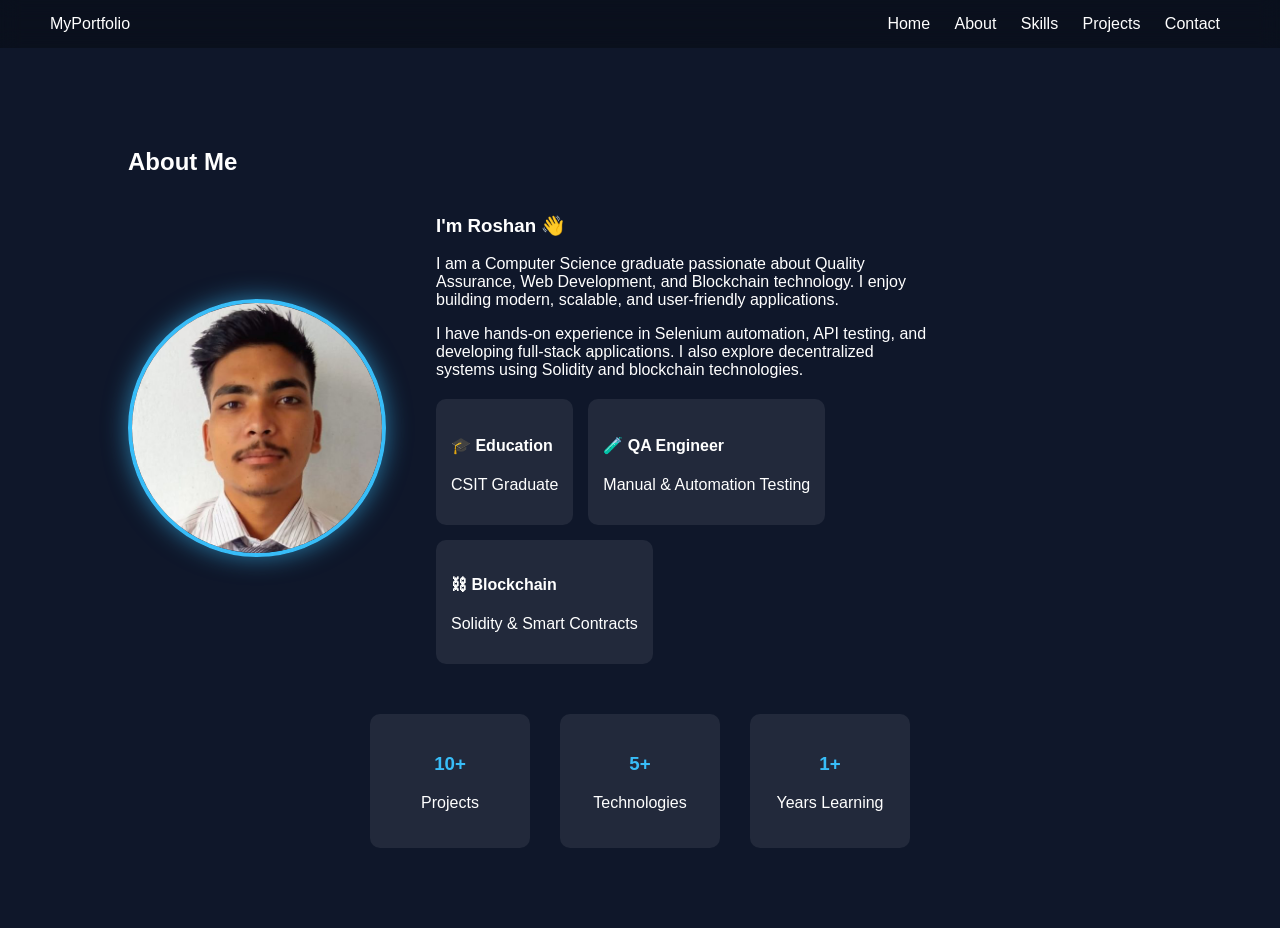
<file: about.html>
<!DOCTYPE html>
<html>
<head>
  <title>About</title>
  <link rel="stylesheet" href="css/style.css">
</head>

<body>

<header><div class="logo">MyPortfolio</div>

  <div class="menu" onclick="toggleMenu()">☰</div>

  <nav>
    <a href="index.html">Home</a>
    <a href="about.html">About</a>
    <a href="skills.html">Skills</a>
    <a href="project.html">Projects</a>
    <a href="contact.html">Contact</a>
  </nav></header>
 <section id="about" class="about-section">

  <h2>About Me</h2>

  <div class="about-container">

    <!-- LEFT IMAGE -->
    <div class="about-image">
      <img src="/images/pp.jpg" alt="My Photo">
    </div>

    <!-- RIGHT CONTENT -->
    <div class="about-content">

      <h3>I'm Roshan 👋</h3>

      <p>
        I am a Computer Science graduate passionate about Quality Assurance, 
        Web Development, and Blockchain technology. I enjoy building modern, 
        scalable, and user-friendly applications.
      </p>

      <p>
        I have hands-on experience in Selenium automation, API testing, and 
        developing full-stack applications. I also explore decentralized 
        systems using Solidity and blockchain technologies.
      </p>

      <!-- HIGHLIGHTS -->
      <div class="about-highlights">

        <div class="highlight-card">
          <h4>🎓 Education</h4>
          <p>CSIT Graduate</p>
        </div>

        <div class="highlight-card">
          <h4>🧪 QA Engineer</h4>
          <p>Manual & Automation Testing</p>
        </div>

        <div class="highlight-card">
          <h4>⛓ Blockchain</h4>
          <p>Solidity & Smart Contracts</p>
        </div>

      </div>

    </div>
  </div>

  <!-- STATS -->
  <div class="stats">

    <div class="stat-box">
      <h3>10+</h3>
      <p>Projects</p>
    </div>

    <div class="stat-box">
      <h3>5+</h3>
      <p>Technologies</p>
    </div>

    <div class="stat-box">
      <h3>1+</h3>
      <p>Years Learning</p>
    </div>

  </div>

</section>

<script src="js/script.js"></script>
</body>
</html>
</file>
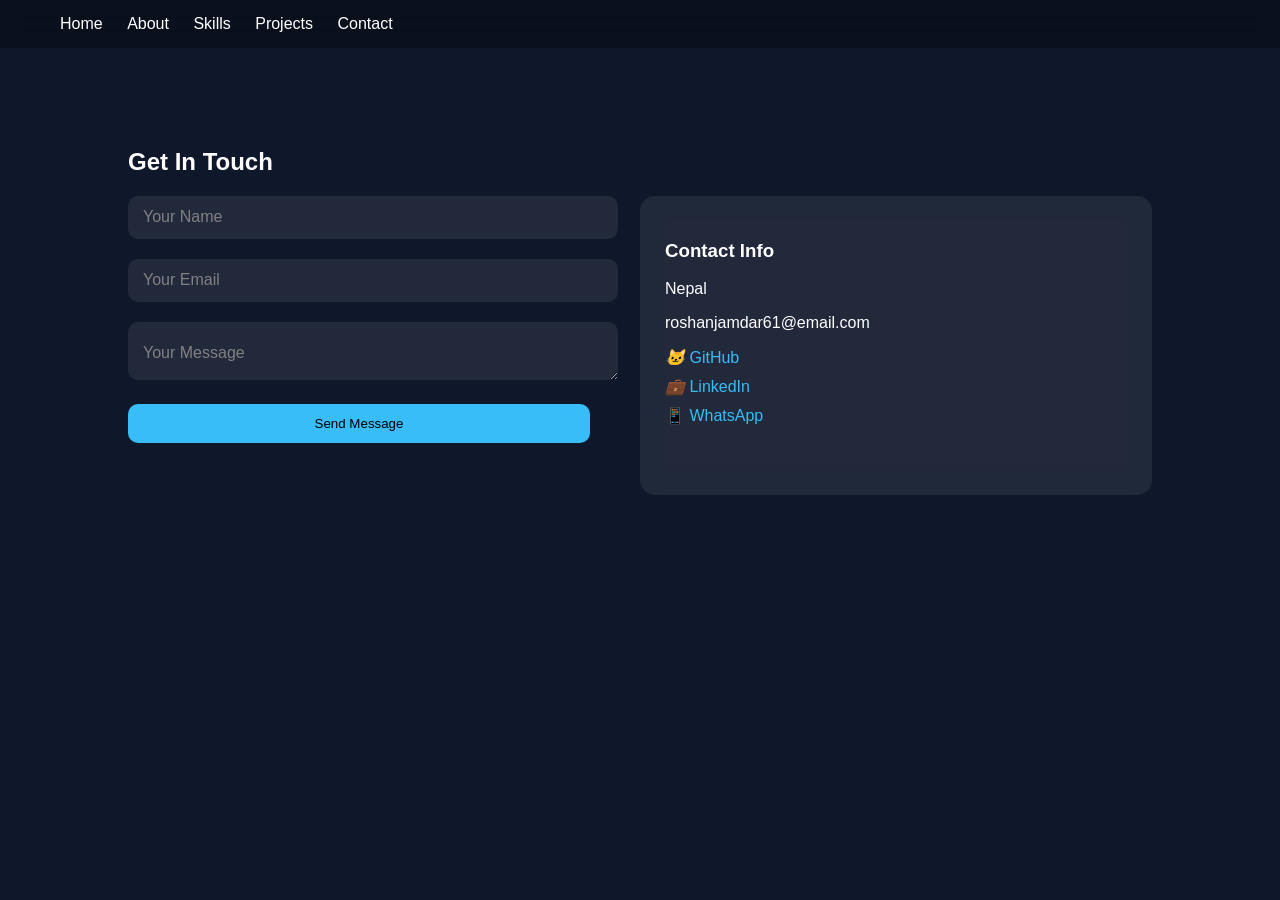
<file: contact.html>
<!DOCTYPE html>
<html>
<head>
  <title>Contact</title>
  <link rel="stylesheet" href="css/style.css">
</head>

<body>

<header>
  <nav>
    <a href="index.html">Home</a>
    <a href="about.html">About</a>
    <a href="skills.html">Skills</a>
    <a href="project.html">Projects</a>
    <a href="contact.html">Contact</a>
  </nav>
</header>

<section id="contact" class="contact-section">

  <h2>Get In Touch</h2>

  <div class="contact-container">

    <!-- FORM -->
    <div class="contact-form">

      <div class="input-box">
        <input type="text" id="name" required>
        <label>Your Name</label>
      </div>

      <div class="input-box">
        <input type="email" id="email" required>
        <label>Your Email</label>
      </div>

      <div class="input-box">
        <textarea id="message" required></textarea>
        <label>Your Message</label>
      </div>

      <button onclick="sendMessage()">Send Message</button>

      <p id="successMsg"></p>

    </div>

    <!-- INFO -->
    <div class="contact-info">

      <h3>Contact Info</h3>

      <p> Nepal</p>
      <p>roshanjamdar61@email.com</p>

      <div class="socials">
        <a href="https://github.com/roshan43210"><i>🐱</i> GitHub</a>
        <a href="https://www.linkedin.com/in/roshan-kumar-khawash-8ab51a30a/"><i>💼</i> LinkedIn</a>
        <a href="https://wa.me/9779807022256" target="_blank">📱</i> WhatsApp</a>
      </div>

    </div>

  </div>

</section>

<script src="js/script.js"></script>
</body>
</html>
</file>
<file: css/style.css>
:root {
  --bg: #0f172a;
  --text: #ffffff;
  --card: rgba(255,255,255,0.08);
  --primary: #38bdf8;
}

.light {
  --bg: #f1f5f9;
  --text: #0f172a;
  --card: rgba(0,0,0,0.08);
}

body {
  margin: 0;
  font-family: Arial;
  background: var(--bg);
  color: var(--text);
  transition: 0.4s;
}

/* NAV */
header {
  display: flex;
  justify-content: space-between;
  padding: 15px 50px;
  position: sticky;
  top: 0;
  background: rgba(0,0,0,0.3);
  backdrop-filter: blur(10px);
  z-index: 1000;
}

nav a {
  margin: 0 10px;
  color: var(--text);
  text-decoration: none;
  position: relative;
}

nav a.active::after {
  content: "";
  position: absolute;
  bottom: -5px;
  left: 0;
  width: 100%;
  height: 2px;
  background: var(--primary);
}

.hero {
  min-height: 90vh;
  display: flex;
  align-items: center;
  justify-content: center;
}

.hero-container {
  display: flex;
  align-items: center;
  justify-content: space-between;
  gap: 50px;
  flex-wrap: wrap;
}

/* TEXT */
.hero-text {
  max-width: 500px;
}

/* IMAGE */
.hero-image img {
  width: 280px;
  border-radius: 50%;
  border: 4px solid var(--primary);
  box-shadow: 0 0 30px rgba(56,189,248,0.6);
  transition: 0.4s;
}

.hero-image img:hover {
  transform: scale(1.05);
}

/* MOBILE */
@media(max-width:768px){
  .hero-container {
    flex-direction: column;
    text-align: center;
  }
}
/* BUTTON */
button {
  padding: 10px 20px;
  border: none;
  background: var(--primary);
  cursor: pointer;
  border-radius: 6px;
  transition: 0.3s;
 
  
}

.hero-buttons {
  display: flex;
  gap: 15px; /* 👈 space between buttons */
  margin-top: 20px;
  justify-content: center;
}

button:hover {
  transform: scale(1.1);
}

/* GRID */
.grid {
  display: grid;
  grid-template-columns: repeat(auto-fit, minmax(220px, 1fr));
  gap: 15px;
}

/* CARDS */
.card {
  background: var(--card);
  padding: 20px;
  border-radius: 12px;
  transition: 0.4s;
  opacity: 0;
  transform: translateY(40px);
}

.card.show {
  opacity: 1;
  transform: translateY(0);
}

.card:hover {
  transform: scale(1.05);
}

/* SKILL BAR */
.bar {
  height: 10px;
  background: #334155;
  border-radius: 20px;
  overflow: hidden;
}

.bar div {
  height: 100%;
  background: var(--primary);
}

/* MOBILE */
.menu {
  display: none;
  cursor: pointer;
}

@media(max-width:768px){
  nav {
    display: none;
    flex-direction: column;
  }

  nav.show {
    display: flex;
  }

  .menu {
    display: block;
  }
}

.carousel {
  overflow: hidden;
  width: 100%;
  padding: 40px 0;
}

.carousel-track {
  display: flex;
  justify-content: center;
  gap: 30px;
  transition: 0.5s;
}

/* CARD */
.project-card {
  min-width: 250px;
  padding: 30px;
  border-radius: 15px;
  background: rgba(255,255,255,0.08);
  backdrop-filter: blur(10px);
  text-align: center;
  transform: scale(0.85);
  opacity: 0.6;
  transition: 0.4s;
}

/* ACTIVE CENTER CARD */
.project-card.active {
  transform: scale(1.1);
  opacity: 1;
  box-shadow: 0 0 25px rgba(56,189,248,0.6);
}

/* SIDE CARDS */
.project-card:hover {
  transform: scale(1.05);
}

.skills-grid {
  display: grid;
  grid-template-columns: repeat(auto-fit, minmax(130px, 1fr));
  gap: 25px;
  margin-top: 40px;
}

.skill-card {
  background: rgba(255,255,255,0.07);
  padding: 25px 15px;
  border-radius: 15px;
  text-align: center;
  transition: 0.4s;
  backdrop-filter: blur(12px);
  cursor: pointer;
}

/* ICON */
.skill-card img {
  width: 55px;
  height: 55px;
  margin-bottom: 12px;
  transition: 0.3s;
}

/* TEXT */
.skill-card p {
  font-size: 14px;
  opacity: 0.9;
}

/* HOVER EFFECT */
.skill-card:hover {
  transform: translateY(-12px) scale(1.08);
  box-shadow: 0 0 20px rgba(56,189,248,0.6);
}

/* ICON HOVER */
.skill-card:hover img {
  transform: scale(1.2) rotate(5deg);
}

.project-card {
  min-width: 250px;
  padding: 30px;
  border-radius: 15px;
  background: rgba(255,255,255,0.08);
  backdrop-filter: blur(10px);
  text-align: center;

  transform-style: preserve-3d;
  transition: transform 0.2s ease, box-shadow 0.3s;
}

.project-card:hover {
  box-shadow: 0 20px 40px rgba(0,0,0,0.5);
}
.project-card {
  min-width: 250px;
  padding: 30px;
  border-radius: 15px;
  background: rgba(255,255,255,0.08);
  backdrop-filter: blur(10px);
  text-align: center;

  transform-style: preserve-3d;
  transition: transform 0.2s ease, box-shadow 0.3s;
}

.project-card:hover {
  box-shadow: 0 20px 40px rgba(0,0,0,0.5);
}
.hero-image img {
  animation: float 4s ease-in-out infinite;
}

@keyframes float {
  0% { transform: translateY(0px); }
  50% { transform: translateY(-15px); }
  100% { transform: translateY(0px); }
}
.project-card.active {
  box-shadow:
    0 0 20px rgba(56,189,248,0.6),
    0 0 40px rgba(56,189,248,0.4),
    0 0 60px rgba(56,189,248,0.2);
}
.section, .project-card {
  opacity: 0;
  transform: translateY(40px);
  transition: 0.6s;
}

.visible {
  opacity: 1;
  transform: translateY(0);
}

.projects-grid {
  display: grid;
  grid-template-columns: repeat(auto-fit, minmax(280px, 1fr));
  gap: 30px;
  margin-top: 40px;
}

/* PROJECT CARD */
.project-card {
  padding: 25px;
  border-radius: 15px;
  background: rgba(255,255,255,0.07);
  backdrop-filter: blur(12px);
  transition: 0.4s;
  position: relative;
}

/* TITLE */
.project-card h3 {
  margin-bottom: 10px;
  color: var(--primary);
}

/* DESCRIPTION */
.project-card p {
  font-size: 14px;
  opacity: 0.85;
  margin-bottom: 20px;
}

/* TECH SECTION */
.tech {
  display: flex;
  align-items: center;
  gap: 10px;
}

/* LOGO */
.tech img {
  width: 30px;
  height: 30px;
}

/* TEXT */
.tech span {
  font-size: 13px;
  opacity: 0.9;
}

/* HOVER EFFECT */
.project-card:hover {
  transform: translateY(-10px) scale(1.05);
  box-shadow: 0 0 25px rgba(56,189,248,0.5);
}
/*model css*/
/* MODAL BACKGROUND */
.modal {
  display: none;
  position: fixed;
  top: 0;
  left: 0;
  width: 100%;
  height: 100%;
  background: rgba(0,0,0,0.8);
  justify-content: center;
  align-items: center;
  z-index: 999;
}

/* MODAL BOX */
.modal-content {
  background: var(--bg);
  padding: 30px;
  border-radius: 15px;
  width: 80%;
  max-width: 600px;
  text-align: center;
}
/*close */
.close {
  position: absolute;
  top: 15px;
  right: 20px;
  font-size: 28px;
  font-weight: bold;
  cursor: pointer;
  z-index: 1000; /* ✅ VERY IMPORTANT */
  color: var(--text);
}

.close:hover {
  color: var(--primary);
  transform: scale(1.2);
}

/* IMAGES */
.modal-images {
  display: flex;
  gap: 10px;
  margin: 20px 0;
  flex-wrap: wrap;
}

.modal-images img {
  width: 100%;
  max-width: 180px;
  border-radius: 10px;
}
/* ABOUT SECTION */
.about-section {
  padding: 80px 10%;
}

/* LAYOUT */
.about-container {
  display: flex;
  gap: 50px;
  align-items: center;
  flex-wrap: wrap;
}

/* IMAGE */
.about-image img {
  width: 250px;
  border-radius: 50%;
  border: 4px solid var(--primary);
  box-shadow: 0 0 25px rgba(56,189,248,0.6);
}

/* TEXT */
.about-content {
  max-width: 500px;
}

/* HIGHLIGHTS */
.about-highlights {
  display: flex;
  gap: 15px;
  margin-top: 20px;
  flex-wrap: wrap;
}

/* CARDS */
.highlight-card {
  background: rgba(255,255,255,0.08);
  padding: 15px;
  border-radius: 10px;
  transition: 0.3s;
}

.highlight-card:hover {
  transform: translateY(-5px);
  box-shadow: 0 0 15px rgba(56,189,248,0.5);
}

/* STATS */
.stats {
  display: flex;
  justify-content: center;
  gap: 30px;
  margin-top: 50px;
  flex-wrap: wrap;
}

.stat-box {
  text-align: center;
  background: rgba(255,255,255,0.08);
  padding: 20px;
  border-radius: 10px;
  width: 120px;
}

.stat-box h3 {
  color: var(--primary);
}
/* SECTION */
.contact-section {
  padding: 80px 10%;
}

/* LAYOUT */
.contact-container {
  display: flex;
  gap: 50px;
  flex-wrap: wrap;
}

/* FORM */
.contact-form {
  flex: 1;
  display: flex;
  flex-direction: column;
  gap: 20px;
}

/* FLOATING INPUT */
.input-box {
  position: relative;
}

.input-box input,
.input-box textarea {
  width: 100%;
  padding: 14px;
  border: none;
  border-radius: 10px;
  background: rgba(255,255,255,0.08);
  color: var(--text);
  outline: none;
}

/* LABEL */
.input-box label {
  position: absolute;
  top: 50%;
  left: 15px;
  transform: translateY(-50%);
  color: gray;
  transition: 0.3s;
  pointer-events: none;
}

/* FLOAT EFFECT */
.input-box input:focus + label,
.input-box textarea:focus + label,
.input-box input:valid + label,
.input-box textarea:valid + label {
  top: -8px;
  left: 10px;
  font-size: 12px;
  color: var(--primary);
}

/* BUTTON */
.contact-form button {
  padding: 12px;
  background: var(--primary);
  border: none;
  border-radius: 10px;
  cursor: pointer;
  transition: 0.3s;
}

.contact-form button:hover {
  transform: scale(1.05);
  box-shadow: 0 0 15px var(--primary);
}

/* SUCCESS */
#successMsg {
  color: lightgreen;
  opacity: 0;
  transition: 0.5s;
}

/* INFO */
.contact-info {
  flex: 1;
  background: rgba(255,255,255,0.08);
  padding: 25px;
  border-radius: 15px;
  backdrop-filter: blur(12px);
}

/* SOCIAL */
.socials a {
  display: block;
  margin: 10px 0;
  color: var(--primary);
  text-decoration: none;
  transition: 0.3s;
}

.socials a:hover {
  transform: translateX(5px);
}
</file>
